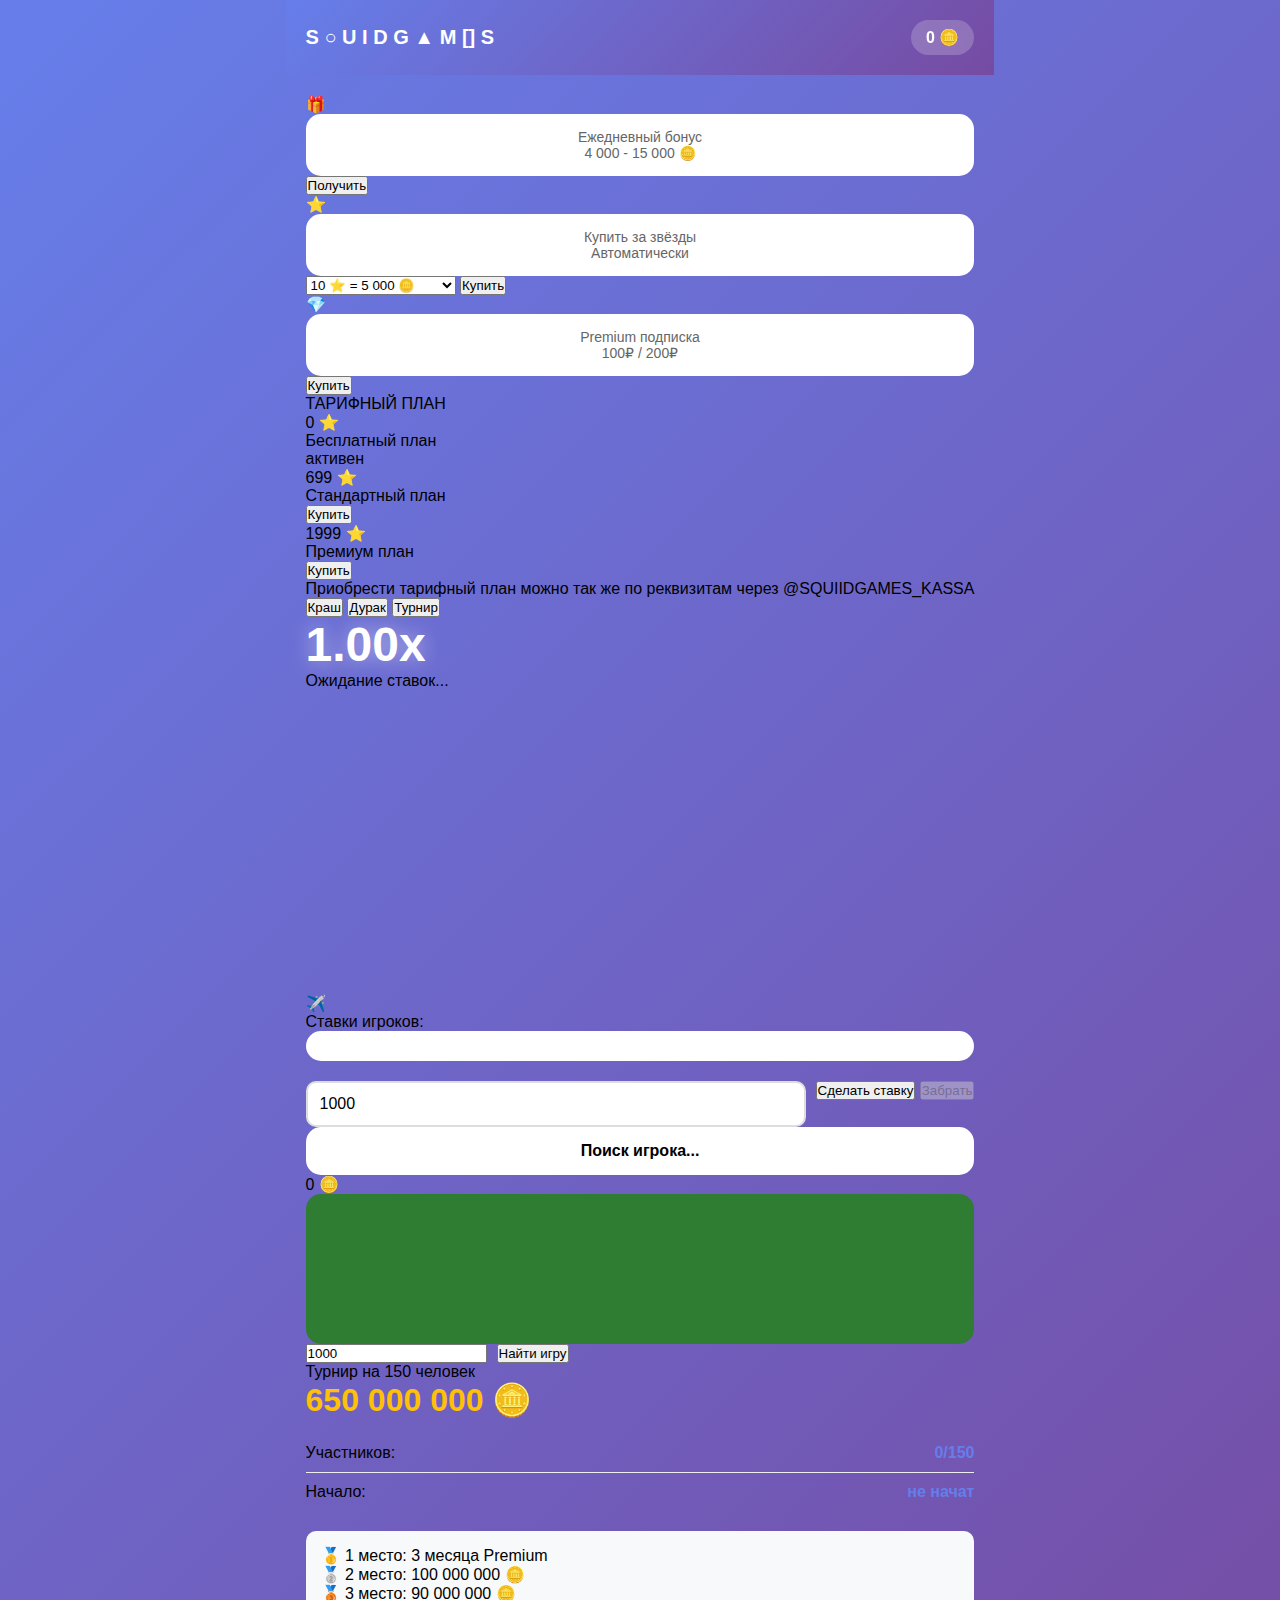
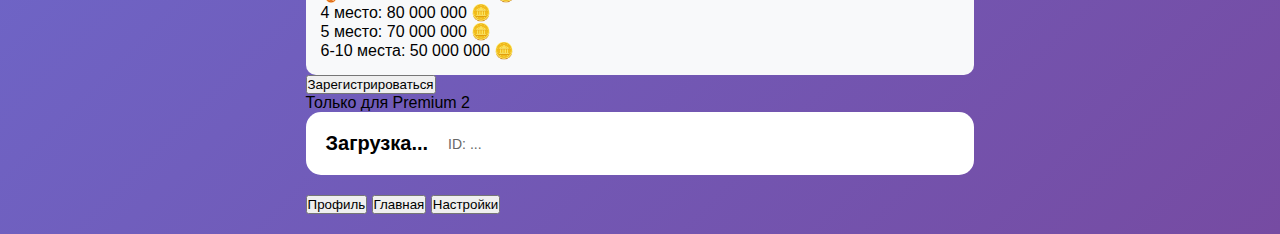
<file: index.html>
<!DOCTYPE html>
<html lang="ru">
<head>
    <meta charset="UTF-8">
    <meta name="viewport" content="width=device-width, initial-scale=1.0">
    <title>S ○ U I D G ▲ M [] S</title>
    <link rel="stylesheet" href="style.css">
    <script src="https://telegram.org/js/telegram-web-app.js"></script>
</head>
<body>
    <div class="app-container">
        <!-- Header -->
        <div class="header">
            <div class="logo">S ○ U I D G ▲ M [] S</div>
            <div class="balance" id="balance">0 🪙</div>
        </div>

        <!-- Бонус системасы (3 катар) -->
        <div class="bonus-section">
            <div class="bonus-card" id="daily-bonus">
                <div class="bonus-icon">🎁</div>
                <div class="bonus-info">
                    <div class="bonus-title">Ежедневный бонус</div>
                    <div class="bonus-amount">4 000 - 15 000 🪙</div>
                </div>
                <button class="bonus-button" onclick="claimDailyBonus()">Получить</button>
            </div>
            
            <div class="bonus-card" id="stars-bonus">
                <div class="bonus-icon">⭐</div>
                <div class="bonus-info">
                    <div class="bonus-title">Купить за звёзды</div>
                    <div class="bonus-amount">Автоматически</div>
                </div>
                <div class="stars-selector">
                    <select id="stars-amount" class="stars-select">
                        <option value="10">10 ⭐ = 5 000 🪙</option>
                        <option value="25">25 ⭐ = 12 500 🪙</option>
                        <option value="50">50 ⭐ = 25 000 🪙</option>
                        <option value="100">100 ⭐ = 50 000 🪙</option>
                        <option value="250">250 ⭐ = 125 000 🪙</option>
                        <option value="500">500 ⭐ = 250 000 🪙</option>
                    </select>
                    <button class="bonus-button small" onclick="buyWithStars()">Купить</button>
                </div>
            </div>
            
            <div class="bonus-card" id="premium-bonus">
                <div class="bonus-icon">💎</div>
                <div class="bonus-info">
                    <div class="bonus-title">Premium подписка</div>
                    <div class="bonus-amount">100₽ / 200₽</div>
                </div>
                <button class="bonus-button" onclick="window.open('https://t.me/SQUIIDGAMES_KASSA', '_blank')">Купить</button>
            </div>
        </div>

        <!-- Тарифный план (звёзды) - суроттогудай -->
        <div class="tariff-section">
            <div class="tariff-title">ТАРИФНЫЙ ПЛАН</div>
            <div class="tariff-cards">
                <div class="tariff-card">
                    <div class="tariff-stars">0 ⭐</div>
                    <div class="tariff-name">Бесплатный план</div>
                    <div class="tariff-status">активен</div>
                </div>
                <div class="tariff-card">
                    <div class="tariff-stars">699 ⭐</div>
                    <div class="tariff-name">Стандартный план</div>
                    <button class="tariff-button" onclick="buyTariff(699, 35000)">Купить</button>
                </div>
                <div class="tariff-card">
                    <div class="tariff-stars">1999 ⭐</div>
                    <div class="tariff-name">Премиум план</div>
                    <button class="tariff-button" onclick="buyTariff(1999, 100000)">Купить</button>
                </div>
            </div>
            <div class="tariff-note">Приобрести тарифный план можно так же по реквизитам через @SQUIIDGAMES_KASSA</div>
        </div>

        <!-- Игры бөлүмү -->
        <div class="games-section">
            <div class="games-tabs">
                <button class="tab-button active" onclick="showGame('crash')">Краш</button>
                <button class="tab-button" onclick="showGame('durak')">Дурак</button>
                <button class="tab-button" onclick="showGame('tournament')">Турнир</button>
            </div>

            <!-- Краш оюну -->
            <div id="crash-game" class="game-container active">
                <div class="crash-header">
                    <div class="multiplier" id="multiplier">1.00x</div>
                    <div class="plane-status" id="plane-status">Ожидание ставок...</div>
                </div>
                
                <div class="crash-canvas-container">
                    <canvas id="crashCanvas" width="400" height="300"></canvas>
                    <div class="plane-emoji" id="plane-emoji">✈️</div>
                </div>
                
                <div class="bets-section">
                    <div class="bets-title">Ставки игроков:</div>
                    <div class="bets-list" id="bets-list">
                        <!-- Ставкалар динамикалык түрдө кошулат -->
                    </div>
                </div>
                
                <div class="bet-controls">
                    <input type="number" id="bet-amount" class="bet-input" placeholder="Сумма ставки" min="1000" value="1000">
                    <div class="bet-buttons">
                        <button class="bet-button" onclick="placeCrashBet()">Сделать ставку</button>
                        <button class="cashout-button" id="cashout-btn" onclick="cashout()" disabled>Забрать</button>
                    </div>
                </div>
            </div>

            <!-- Дурак оюну -->
            <div id="durak-game" class="game-container">
                <div class="durak-header">
                    <div class="durak-status" id="durak-status">Поиск игрока...</div>
                    <div class="durak-balance" id="durak-balance">0 🪙</div>
                </div>
                
                <div class="cards-container">
                    <div class="opponent-cards" id="opponent-cards">
                        <!-- Карты противника -->
                    </div>
                    
                    <div class="table-cards" id="table-cards">
                        <!-- Карты на столе -->
                    </div>
                    
                    <div class="trump-card" id="trump-card">
                        <!-- Козырь -->
                    </div>
                    
                    <div class="player-cards" id="player-cards">
                        <!-- Карты игрока -->
                    </div>
                </div>
                
                <div class="durak-controls">
                    <input type="number" id="durak-bet" class="bet-input" placeholder="Ставка" value="1000" min="1000">
                    <button class="durak-button" onclick="findDurakGame()">Найти игру</button>
                </div>
            </div>

            <!-- Турнир бөлүмү -->
            <div id="tournament-game" class="game-container">
                <div class="tournament-header">
                    <div class="tournament-title">Турнир на 150 человек</div>
                    <div class="tournament-prize">650 000 000 🪙</div>
                </div>
                
                <div class="tournament-stats">
                    <div class="stat-item">
                        <span class="stat-label">Участников:</span>
                        <span class="stat-value" id="tournament-count">0/150</span>
                    </div>
                    <div class="stat-item">
                        <span class="stat-label">Начало:</span>
                        <span class="stat-value" id="tournament-start">не начат</span>
                    </div>
                </div>
                
                <div class="tournament-prizes">
                    <div class="prize-list">
                        <div class="prize-item">🥇 1 место: 3 месяца Premium</div>
                        <div class="prize-item">🥈 2 место: 100 000 000 🪙</div>
                        <div class="prize-item">🥉 3 место: 90 000 000 🪙</div>
                        <div class="prize-item">4 место: 80 000 000 🪙</div>
                        <div class="prize-item">5 место: 70 000 000 🪙</div>
                        <div class="prize-item">6-10 места: 50 000 000 🪙</div>
                    </div>
                </div>
                
                <button class="tournament-button" onclick="registerTournament()">Зарегистрироваться</button>
                <div class="tournament-note">Только для Premium 2</div>
            </div>
        </div>

        <!-- Профиль жана навигация -->
        <div class="profile-section">
            <div class="profile-info">
                <div class="profile-name" id="profile-name">Загрузка...</div>
                <div class="profile-id" id="profile-id">ID: ...</div>
            </div>
            <div class="nav-buttons">
                <button class="nav-button" onclick="openBot()">Профиль</button>
                <button class="nav-button" onclick="openBot()">Главная</button>
                <button class="nav-button" onclick="openBot()">Настройки</button>
            </div>
        </div>
    </div>

    <script src="script.js"></script>
</body>
</html>
</file>
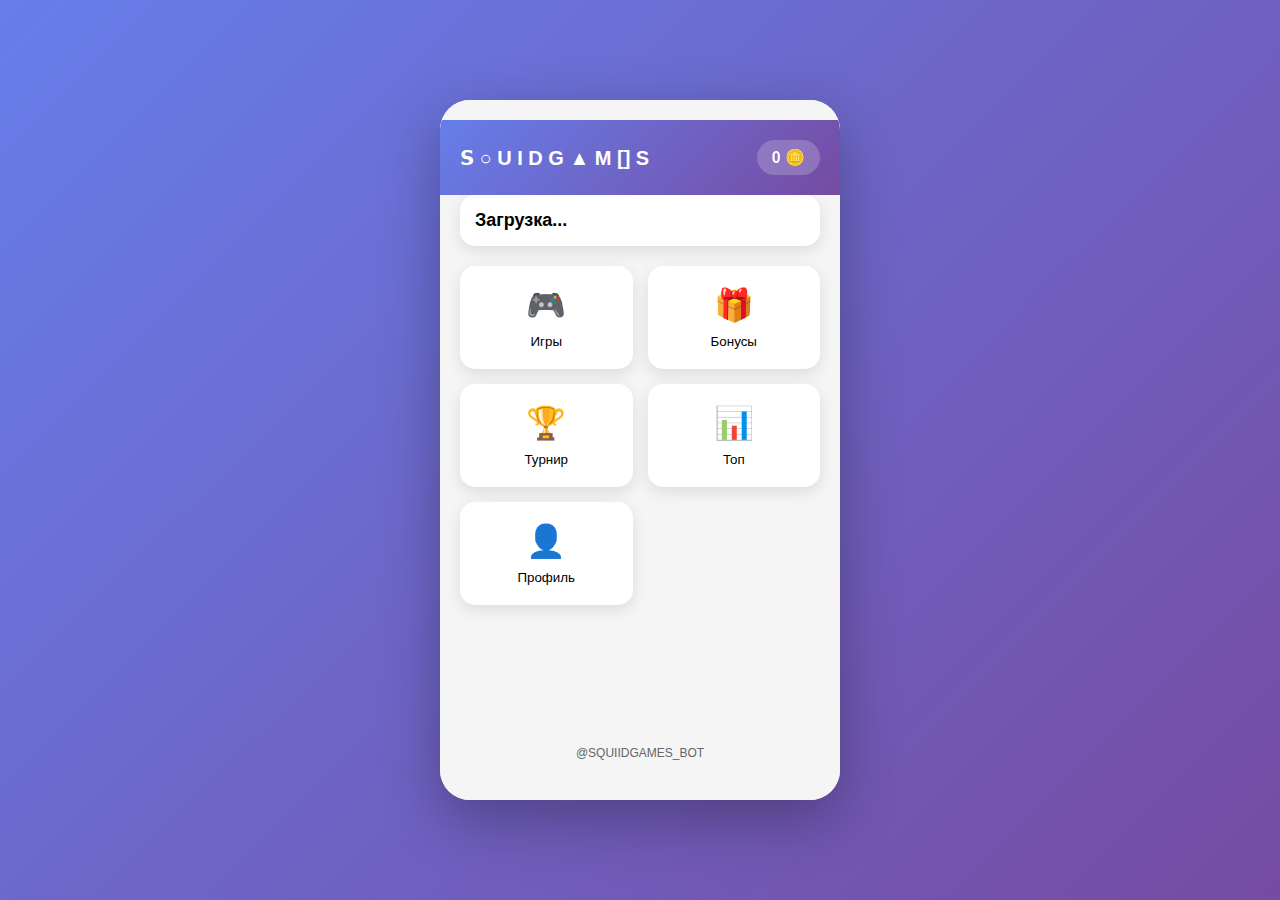
<file: anvar.html>
<!DOCTYPE html>
<html lang="ru">
<head>
    <meta charset="UTF-8">
    <meta name="viewport" content="width=device-width, initial-scale=1.0">
    <title>𝗦 ○ U I D G ▲ M [] S</title>
    <link rel="stylesheet" href="style.css">
    <script src="https://telegram.org/js/telegram-web-app.js"></script>
</head>
<body>
    <div class="app">
        <!-- Башкы меню -->
        <div id="main-menu" class="screen active">
            <div class="header">
                <h1 class="logo">𝗦 ○ U I D G ▲ M [] S</h1>
                <div class="balance" id="balance-display">0 🪙</div>
            </div>
            
            <div class="user-info" id="user-info">
                <span class="user-name">Загрузка...</span>
                <span class="user-id"></span>
            </div>
            
            <div class="menu-buttons">
                <button class="menu-btn" onclick="showScreen('games')">
                    <span class="icon">🎮</span>
                    <span>Игры</span>
                </button>
                <button class="menu-btn" onclick="showScreen('bonus')">
                    <span class="icon">🎁</span>
                    <span>Бонусы</span>
                </button>
                <button class="menu-btn" onclick="showScreen('tournament')">
                    <span class="icon">🏆</span>
                    <span>Турнир</span>
                </button>
                <button class="menu-btn" onclick="showScreen('top')">
                    <span class="icon">📊</span>
                    <span>Топ</span>
                </button>
                <button class="menu-btn" onclick="showScreen('profile')">
                    <span class="icon">👤</span>
                    <span>Профиль</span>
                </button>
            </div>
            
            <div class="footer">
                <span>@SQUIIDGAMES_BOT</span>
            </div>
        </div>
        
        <!-- Оюндар менюсу -->
        <div id="games" class="screen">
            <div class="header">
                <button class="back-btn" onclick="showScreen('main-menu')">←</button>
                <h2>Игры</h2>
                <div class="balance" id="games-balance">0 🪙</div>
            </div>
            
            <div class="games-grid">
                <div class="game-card" onclick="showScreen('crash')">
                    <div class="game-icon">✈️</div>
                    <div class="game-name">Краш (Самолет)</div>
                    <div class="game-desc">Угадай момент и забери!</div>
                </div>
                
                <div class="game-card" onclick="showScreen('durak')">
                    <div class="game-icon">🃏</div>
                    <div class="game-name">Дурак</div>
                    <div class="game-desc">Карточная игра</div>
                </div>
                
                <div class="game-card" onclick="window.location.href='https://t.me/SQUIIDGAMES_BOT'">
                    <div class="game-icon">🎰</div>
                    <div class="game-name">Рулетка</div>
                    <div class="game-desc">В боте</div>
                </div>
                
                <div class="game-card" onclick="window.location.href='https://t.me/SQUIIDGAMES_BOT'">
                    <div class="game-icon">🎴</div>
                    <div class="game-name">Бандит</div>
                    <div class="game-desc">В боте</div>
                </div>
            </div>
        </div>
        
        <!-- КРАШ ОЮНУ (Самолет) -->
        <div id="crash" class="screen">
            <div class="header">
                <button class="back-btn" onclick="showScreen('games')">←</button>
                <h2>Краш</h2>
                <div class="balance" id="crash-balance">0 🪙</div>
            </div>
            
            <div class="crash-game">
                <div class="plane-container">
                    <div class="plane" id="plane">✈️</div>
                    <div class="multiplier" id="multiplier">x1.00</div>
                </div>
                
                <div class="status-bar" id="game-status">
                    Ожидание ставок...
                </div>
                
                <div class="bets-list" id="bets-list">
                    <h3>Ставки игроков:</h3>
                    <div id="active-bets"></div>
                </div>
                
                <div class="bet-controls">
                    <input type="number" id="bet-amount" placeholder="Сумма" min="1000" value="1000">
                    <button class="btn-primary" id="place-bet-btn" onclick="placeCrashBet()">Сделать ставку</button>
                    <button class="btn-success" id="cashout-btn" onclick="cashout()" disabled>ЗАБРАТЬ</button>
                </div>
                
                <div class="round-timer" id="round-timer"></div>
            </div>
        </div>
        
        <!-- ДУРАК ОЮНУ -->
        <div id="durak" class="screen">
            <div class="header">
                <button class="back-btn" onclick="showScreen('games')">←</button>
                <h2>Дурак</h2>
                <div class="balance" id="durak-balance">0 🪙</div>
            </div>
            
            <div class="durak-game">
                <div class="durak-status" id="durak-status">
                    Поиск игроков...
                </div>
                
                <div class="players-list" id="players-list">
                    <div class="player-card">
                        <div class="player-name">Вы</div>
                        <div class="player-cards">6 карт</div>
                    </div>
                </div>
                
                <div class="durak-controls">
                    <button class="btn-primary" onclick="findDurakGame()">Найти игру</button>
                    <button class="btn-success" onclick="createDurakGame()">Создать игру</button>
                </div>
                
                <div class="cards-container" id="cards-container" style="display: none;">
                    <!-- Карталар бул жакка JavaScript кошот -->
                </div>
            </div>
        </div>
        
        <!-- БОНУС СИСТЕМАСЫ (60 канал) -->
        <div id="bonus" class="screen">
            <div class="header">
                <button class="back-btn" onclick="showScreen('main-menu')">←</button>
                <h2>Бонусы</h2>
                <div class="balance" id="bonus-balance">0 🪙</div>
            </div>
            
            <div class="bonus-tiers">
                <!-- 1-катар: Бекер (20 канал) -->
                <div class="bonus-tier">
                    <h3>Бесплатные бонусы</h3>
                    <div class="bonus-grid" id="free-bonus-grid">
                        <!-- JavaScript толтурат -->
                    </div>
                </div>
                
                <!-- 2-катар: Акчалуу 1 (20 канал) -->
                <div class="bonus-tier">
                    <h3>Премиум бонусы 20-40к</h3>
                    <div class="bonus-grid" id="paid1-bonus-grid">
                        <!-- JavaScript толтурат -->
                    </div>
                </div>
                
                <!-- 3-катар: Акчалуу 2 (20 канал) -->
                <div class="bonus-tier">
                    <h3>VIP бонусы 200к-1М</h3>
                    <div class="bonus-grid" id="paid2-bonus-grid">
                        <!-- JavaScript толтурат -->
                    </div>
                </div>
            </div>
            
            <div class="bonus-info">
                <p>Подпишитесь на канал и получите бонус!</p>
                <p>Каждый канал можно получить 1 раз в день</p>
            </div>
        </div>
        
        <!-- ТУРНИР -->
        <div id="tournament" class="screen">
            <div class="header">
                <button class="back-btn" onclick="showScreen('main-menu')">←</button>
                <h2>Турнир</h2>
                <div class="balance" id="tournament-balance">0 🪙</div>
            </div>
            
            <div class="tournament-info">
                <div class="tournament-prize">650 000 000 🪙</div>
                <div class="tournament-status" id="tournament-status">Не активен</div>
                <div class="tournament-players" id="tournament-players">0/150</div>
                
                <button class="btn-primary" onclick="registerTournament()" id="tournament-register-btn">
                    Зарегистрироваться
                </button>
                
                <div class="tournament-prizes">
                    <h3>Призовые места:</h3>
                    <ul>
                        <li>1 место: 3 месяца Premium</li>
                        <li>2 место: 100 000 000 🪙</li>
                        <li>3 место: 90 000 000 🪙</li>
                        <li>4 место: 80 000 000 🪙</li>
                        <li>5 место: 70 000 000 🪙</li>
                        <li>6-10 место: 50 000 000 🪙</li>
                    </ul>
                </div>
            </div>
        </div>
        
        <!-- ТОП -->
        <div id="top" class="screen">
            <div class="header">
                <button class="back-btn" onclick="showScreen('main-menu')">←</button>
                <h2>Топ игроков</h2>
                <div class="balance" id="top-balance">0 🪙</div>
            </div>
            
            <div class="top-list" id="top-list">
                <!-- JavaScript толтурат -->
            </div>
        </div>
        
        <!-- ПРОФИЛЬ -->
        <div id="profile" class="screen">
            <div class="header">
                <button class="back-btn" onclick="showScreen('main-menu')">←</button>
                <h2>Профиль</h2>
                <div class="balance" id="profile-balance">0 🪙</div>
            </div>
            
            <div class="profile-info">
                <div class="profile-avatar">👤</div>
                <div class="profile-details">
                    <div class="profile-name" id="profile-name"></div>
                    <div class="profile-id" id="profile-id"></div>
                </div>
            </div>
            
            <div class="stats">
                <div class="stat-item">
                    <span class="stat-label">Баланс:</span>
                    <span class="stat-value" id="profile-balance-value">0</span>
                </div>
                <div class="stat-item">
                    <span class="stat-label">Premium:</span>
                    <span class="stat-value" id="profile-premium">Нет</span>
                </div>
                <div class="stat-item">
                    <span class="stat-label">Турниры:</span>
                    <span class="stat-value" id="profile-tournaments">0</span>
                </div>
            </div>
            
            <div class="profile-actions">
                <button class="btn-primary" onclick="window.location.href='https://t.me/SQUIIDGAMES_KASSA'">
                    Пополнить баланс
                </button>
                <button class="btn-secondary" onclick="window.location.href='https://t.me/SQUIIDGAMES_BOT'">
                    Открыть бота
                </button>
            </div>
        </div>
    </div>
    
    <script src="script.js"></script>
</body>
</html>
</file>
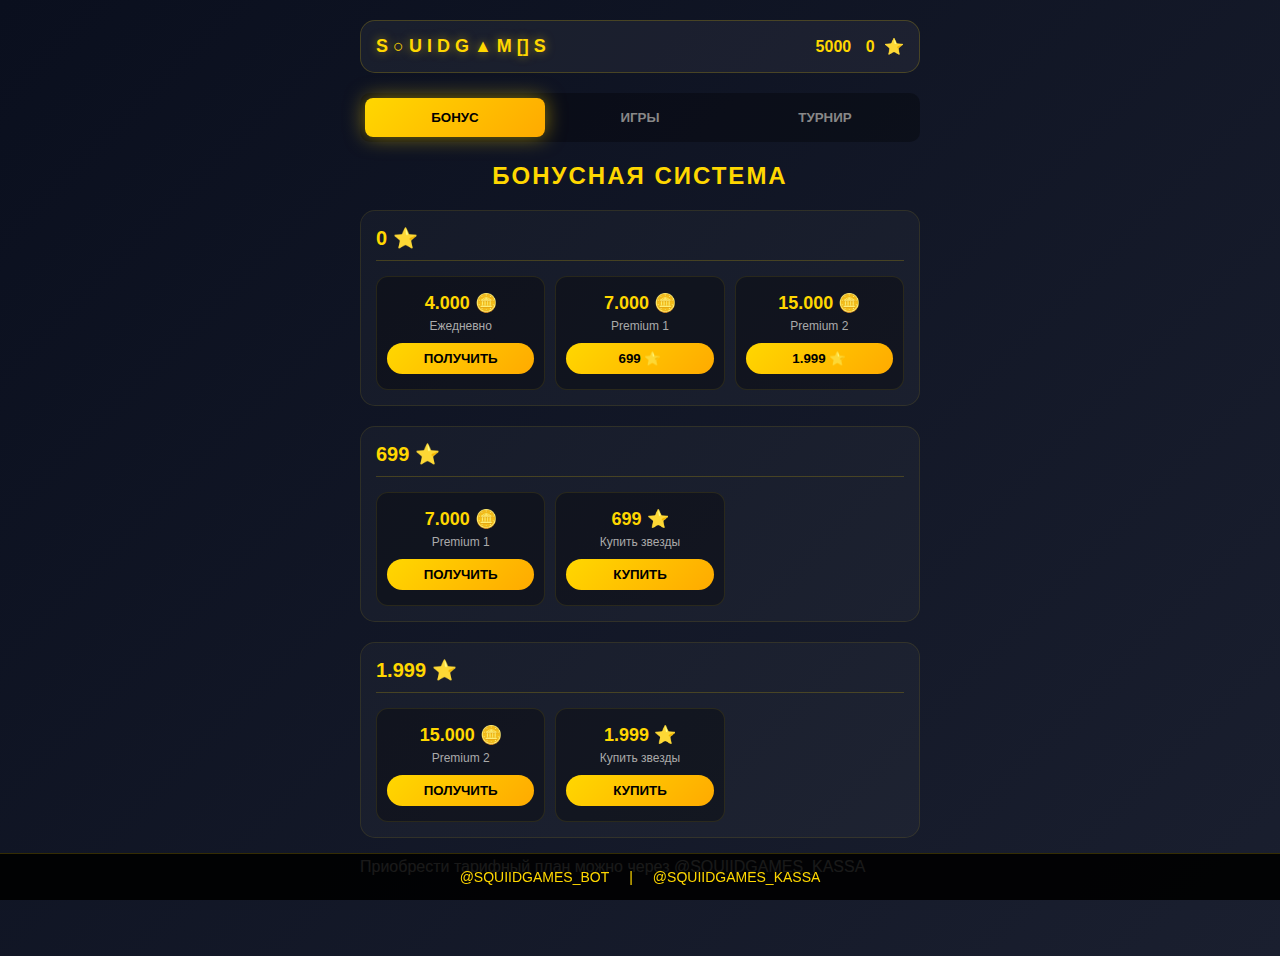
<file: index_backup.html>
<!DOCTYPE html>
<html lang="ru">
<head>
    <meta charset="UTF-8">
    <meta name="viewport" content="width=device-width, initial-scale=1.0">
    <title>S ○ U I D G ▲ M [] S</title>
    <style>
        * { margin: 0; padding: 0; box-sizing: border-box; font-family: 'Segoe UI', sans-serif; }
        body { background: linear-gradient(135deg, #0a0f1e 0%, #1a1f2f 100%); color: #fff; min-height: 100vh; }
        .app-container { max-width: 600px; margin: 0 auto; padding: 20px; padding-bottom: 80px; }
        .header { display: flex; justify-content: space-between; align-items: center; padding: 15px; background: rgba(255,255,255,0.05); border-radius: 15px; margin-bottom: 20px; border: 1px solid rgba(255,215,0,0.2); }
        .logo { font-size: 18px; font-weight: bold; color: #ffd700; text-shadow: 0 0 10px rgba(255,215,0,0.5); }
        .user-info { font-size: 16px; }
        .user-info span { color: #ffd700; font-weight: bold; margin: 0 5px; }
        .tabs { display: flex; gap: 5px; margin-bottom: 20px; background: rgba(0,0,0,0.3); padding: 5px; border-radius: 10px; }
        .tab-btn { flex: 1; padding: 12px; background: transparent; border: none; color: #888; font-weight: bold; cursor: pointer; border-radius: 8px; transition: all 0.3s; }
        .tab-btn.active { background: linear-gradient(135deg, #ffd700, #ffaa00); color: #000; box-shadow: 0 0 20px rgba(255,215,0,0.5); }
        .tab-content { display: none; }
        .tab-content.active { display: block; }
        .bonus-title { text-align: center; font-size: 24px; font-weight: bold; color: #ffd700; margin-bottom: 20px; text-transform: uppercase; letter-spacing: 2px; }
        .bonus-row { background: rgba(255,255,255,0.03); border-radius: 15px; padding: 15px; margin-bottom: 20px; border: 1px solid rgba(255,215,0,0.1); }
        .bonus-header { font-size: 20px; font-weight: bold; color: #ffd700; margin-bottom: 15px; padding-bottom: 10px; border-bottom: 1px solid rgba(255,215,0,0.2); }
        .bonus-cards { display: grid; grid-template-columns: repeat(3, 1fr); gap: 10px; }
        .bonus-card { background: rgba(0,0,0,0.3); border-radius: 12px; padding: 15px 10px; text-align: center; cursor: pointer; transition: transform 0.3s; border: 1px solid rgba(255,215,0,0.1); }
        .bonus-card:hover { transform: translateY(-3px); border-color: #ffd700; }
        .bonus-amount { font-size: 18px; font-weight: bold; color: #ffd700; margin-bottom: 5px; }
        .bonus-desc { font-size: 12px; color: #aaa; margin-bottom: 10px; }
        .bonus-btn { background: linear-gradient(135deg, #ffd700, #ffaa00); border: none; color: #000; padding: 8px 15px; border-radius: 20px; font-weight: bold; cursor: pointer; width: 100%; transition: all 0.3s; }
        .bonus-btn:hover { transform: scale(1.05); box-shadow: 0 0 15px rgba(255,215,0,0.5); }
        .footer { position: fixed; bottom: 0; left: 0; right: 0; background: rgba(0,0,0,0.9); padding: 15px; border-top: 1px solid rgba(255,215,0,0.2); }
        .footer-links { display: flex; justify-content: center; gap: 20px; color: #ffd700; font-size: 14px; }
    </style>
    <script src="https://telegram.org/js/telegram-web-app.js"></script>
</head>
<body>
    <div class="app-container">
        <div class="header">
            <div class="logo">S ○ U I D G ▲ M [] S</div>
            <div class="user-info">
                <span id="userBalance">5000</span> 
                <span id="userStars">0</span> ⭐
            </div>
        </div>

        <div class="tabs">
            <button class="tab-btn active" onclick="showTab('bonus')">БОНУС</button>
            <button class="tab-btn" onclick="showTab('games')">ИГРЫ</button>
            <button class="tab-btn" onclick="showTab('tournament')">ТУРНИР</button>
        </div>

        <!-- Bonus Tab -->
        <div id="bonusTab" class="tab-content active">
            <div class="bonus-title">БОНУСНАЯ СИСТЕМА</div>
            
            <!-- Ряд 1: Бесплатный план -->
            <div class="bonus-row">
                <div class="bonus-header">0 ⭐</div>
                <div class="bonus-cards">
                    <div class="bonus-card" onclick="claimBonus(4000)">
                        <div class="bonus-amount">4.000 🪙</div>
                        <div class="bonus-desc">Ежедневно</div>
                        <button class="bonus-btn" id="freeBonusBtn">ПОЛУЧИТЬ</button>
                    </div>
                    <div class="bonus-card disabled">
                        <div class="bonus-amount">7.000 🪙</div>
                        <div class="bonus-desc">Premium 1</div>
                        <button class="bonus-btn" onclick="buyPremium(1)">699 ⭐</button>
                    </div>
                    <div class="bonus-card disabled">
                        <div class="bonus-amount">15.000 🪙</div>
                        <div class="bonus-desc">Premium 2</div>
                        <button class="bonus-btn" onclick="buyPremium(2)">1.999 ⭐</button>
                    </div>
                </div>
            </div>

            <!-- Ряд 2: Premium 1 -->
            <div class="bonus-row">
                <div class="bonus-header">699 ⭐</div>
                <div class="bonus-cards">
                    <div class="bonus-card" onclick="claimPremiumBonus(7000)">
                        <div class="bonus-amount">7.000 🪙</div>
                        <div class="bonus-desc">Premium 1</div>
                        <button class="bonus-btn" id="premium1BonusBtn">ПОЛУЧИТЬ</button>
                    </div>
                    <div class="bonus-card" onclick="buyStars(699)">
                        <div class="bonus-amount">699 ⭐</div>
                        <div class="bonus-desc">Купить звезды</div>
                        <button class="bonus-btn">КУПИТЬ</button>
                    </div>
                </div>
            </div>

            <!-- Ряд 3: Premium 2 -->
            <div class="bonus-row">
                <div class="bonus-header">1.999 ⭐</div>
                <div class="bonus-cards">
                    <div class="bonus-card" onclick="claimPremiumBonus(15000)">
                        <div class="bonus-amount">15.000 🪙</div>
                        <div class="bonus-desc">Premium 2</div>
                        <button class="bonus-btn" id="premium2BonusBtn">ПОЛУЧИТЬ</button>
                    </div>
                    <div class="bonus-card" onclick="buyStars(1999)">
                        <div class="bonus-amount">1.999 ⭐</div>
                        <div class="bonus-desc">Купить звезды</div>
                        <button class="bonus-btn">КУПИТЬ</button>
                    </div>
                </div>
            </div>

            <div class="bonus-footer">
                <span>Приобрести тарифный план можно через @SQUIIDGAMES_KASSA</span>
            </div>
        </div>

        <!-- Games Tab -->
        <div id="gamesTab" class="tab-content">
            <div class="bonus-title">ИГРЫ</div>
            <div class="bonus-row">
                <div class="bonus-cards">
                    <div class="bonus-card" onclick="playCrash()">
                        <div class="bonus-amount">CRASH</div>
                        <div class="bonus-desc">Самолет</div>
                        <button class="bonus-btn">ИГРАТЬ</button>
                    </div>
                    <div class="bonus-card" onclick="playCards()">
                        <div class="bonus-amount">ДУРАК</div>
                        <div class="bonus-desc">Карты</div>
                        <button class="bonus-btn">ИГРАТЬ</button>
                    </div>
                    <div class="bonus-card" onclick="playRoulette()">
                        <div class="bonus-amount">РУЛЕТКА</div>
                        <div class="bonus-desc">В боте</div>
                        <button class="bonus-btn">В БОТЕ</button>
                    </div>
                </div>
            </div>
        </div>

        <!-- Tournament Tab -->
        <div id="tournamentTab" class="tab-content">
            <div class="bonus-title">ТУРНИР</div>
            <div class="bonus-row">
                <div class="bonus-cards">
                    <div class="bonus-card">
                        <div class="bonus-amount">150</div>
                        <div class="bonus-desc">Игроков</div>
                    </div>
                    <div class="bonus-card">
                        <div class="bonus-amount">650M</div>
                        <div class="bonus-desc">Приз</div>
                    </div>
                </div>
                <button class="bonus-btn" style="margin-top:15px;" onclick="registerTournament()">УЧАСТВОВАТЬ</button>
            </div>
        </div>

        <!-- Footer -->
        <div class="footer">
            <div class="footer-links">
                <span>@SQUIIDGAMES_BOT</span>
                <span>|</span>
                <span>@SQUIIDGAMES_KASSA</span>
            </div>
        </div>
    </div>

    <script>
        let tg = window.Telegram.WebApp;
        tg.expand();
        
        let userData = {
            balance: 5000,
            stars: 0,
            lastBonus: {}
        };

        function showTab(tabName) {
            document.querySelectorAll('.tab-btn').forEach(btn => btn.classList.remove('active'));
            document.querySelectorAll('.tab-content').forEach(content => content.classList.remove('active'));
            
            document.querySelector(`[onclick="showTab('${tabName}')"]`).classList.add('active');
            document.getElementById(tabName + 'Tab').classList.add('active');
        }

        function claimBonus(amount) {
            let today = new Date().toDateString();
            
            if(userData.lastBonus['free'] === today) {
                tg.showAlert('❌ Бонус уже получен сегодня!');
                return;
            }
            
            userData.balance += amount;
            userData.lastBonus['free'] = today;
            
            document.getElementById('userBalance').textContent = userData.balance;
            
            tg.sendData(JSON.stringify({
                action: 'bonus',
                amount: amount
            }));
            
            tg.showAlert('✅ Бонус получен!');
        }

        function claimPremiumBonus(amount) {
            tg.showAlert('❌ Требуется Premium подписка!');
        }

        function buyPremium(level) {
            tg.openTelegramLink(`https://t.me/SQUIIDGAMES_KASSA?start=premium_${level}`);
        }

        function buyStars(amount) {
            tg.openTelegramLink(`https://t.me/SQUIIDGAMES_KASSA?start=buy_stars_${amount}`);
        }

        function playCrash() {
            tg.showAlert('🎮 Crash игра скоро будет доступна!');
        }

        function playCards() {
            tg.showAlert('🎮 Дурак игра скоро будет доступна!');
        }

        function playRoulette() {
            tg.showAlert('🎰 Рулетка доступна в боте!');
        }

        function registerTournament() {
            tg.showAlert('🏆 Требуется Premium 2 для участия!');
        }

        // Telegram'dan келген маалыматтарды алуу
        tg.onEvent('mainButtonClicked', function() {
            tg.close();
        });
    </script>
</body>
</html>
</file>
<file: style.css>
* {
    margin: 0;
    padding: 0;
    box-sizing: border-box;
    font-family: -apple-system, BlinkMacSystemFont, 'Segoe UI', Roboto, Oxygen, Ubuntu, sans-serif;
}

body {
    background: linear-gradient(135deg, #667eea 0%, #764ba2 100%);
    min-height: 100vh;
    display: flex;
    justify-content: center;
    align-items: center;
    padding: 20px;
}

.app {
    max-width: 400px;
    width: 100%;
    background: white;
    border-radius: 30px;
    box-shadow: 0 20px 60px rgba(0,0,0,0.3);
    overflow: hidden;
    position: relative;
    height: 700px;
    display: flex;
    flex-direction: column;
}

.screen {
    display: none;
    height: 100%;
    overflow-y: auto;
    padding: 20px;
    background: #f5f5f5;
    flex-direction: column;
}

.screen.active {
    display: flex;
}

.header {
    display: flex;
    justify-content: space-between;
    align-items: center;
    padding: 15px 0;
    background: linear-gradient(135deg, #667eea, #764ba2);
    margin: -20px -20px 20px -20px;
    padding: 20px;
    color: white;
    position: sticky;
    top: 0;
    z-index: 10;
}

.logo {
    font-size: 20px;
    font-weight: bold;
}

.balance {
    background: rgba(255,255,255,0.2);
    padding: 8px 15px;
    border-radius: 20px;
    font-weight: bold;
    backdrop-filter: blur(10px);
}

.back-btn {
    background: none;
    border: none;
    color: white;
    font-size: 24px;
    cursor: pointer;
    width: 40px;
    height: 40px;
    display: flex;
    align-items: center;
    justify-content: center;
}

.user-info {
    background: white;
    border-radius: 15px;
    padding: 15px;
    margin-bottom: 20px;
    box-shadow: 0 5px 15px rgba(0,0,0,0.1);
}

.user-name {
    font-size: 18px;
    font-weight: bold;
    display: block;
}

.user-id {
    font-size: 14px;
    color: #666;
}

.menu-buttons {
    display: grid;
    grid-template-columns: repeat(2, 1fr);
    gap: 15px;
    margin-bottom: 20px;
}

.menu-btn {
    background: white;
    border: none;
    border-radius: 15px;
    padding: 20px;
    display: flex;
    flex-direction: column;
    align-items: center;
    gap: 10px;
    box-shadow: 0 5px 15px rgba(0,0,0,0.1);
    cursor: pointer;
    transition: transform 0.2s;
}

.menu-btn:hover {
    transform: scale(1.05);
}

.menu-btn .icon {
    font-size: 32px;
}

.footer {
    margin-top: auto;
    text-align: center;
    padding: 20px;
    color: #666;
    font-size: 12px;
}

/* Игры */
.games-grid {
    display: grid;
    grid-template-columns: repeat(2, 1fr);
    gap: 15px;
}

.game-card {
    background: white;
    border-radius: 15px;
    padding: 20px;
    text-align: center;
    box-shadow: 0 5px 15px rgba(0,0,0,0.1);
    cursor: pointer;
    transition: transform 0.2s;
}

.game-card:hover {
    transform: scale(1.05);
}

.game-icon {
    font-size: 48px;
    margin-bottom: 10px;
}

.game-name {
    font-weight: bold;
    margin-bottom: 5px;
}

.game-desc {
    font-size: 12px;
    color: #666;
}

/* Краш оюну */
.crash-game {
    flex: 1;
    display: flex;
    flex-direction: column;
}

.plane-container {
    background: linear-gradient(135deg, #1a1a2e, #16213e);
    border-radius: 15px;
    padding: 20px;
    margin-bottom: 20px;
    position: relative;
    height: 200px;
    display: flex;
    align-items: center;
    justify-content: center;
    overflow: hidden;
}

.plane {
    font-size: 64px;
    position: absolute;
    left: 20px;
    transition: left 0.1s;
    animation: fly 10s linear infinite;
}

@keyframes fly {
    0% { left: -50px; transform: rotate(0deg); }
    50% { left: 80%; transform: rotate(5deg); }
    100% { left: 100%; transform: rotate(10deg); }
}

.multiplier {
    font-size: 48px;
    font-weight: bold;
    color: white;
    text-shadow: 0 0 20px rgba(255,255,255,0.5);
}

.status-bar {
    background: white;
    border-radius: 15px;
    padding: 15px;
    margin-bottom: 20px;
    text-align: center;
    font-weight: bold;
    box-shadow: 0 5px 15px rgba(0,0,0,0.1);
}

.bets-list {
    background: white;
    border-radius: 15px;
    padding: 15px;
    margin-bottom: 20px;
    flex: 1;
    overflow-y: auto;
    max-height: 200px;
}

.bets-list h3 {
    margin-bottom: 10px;
}

.bet-item {
    display: flex;
    justify-content: space-between;
    padding: 8px;
    border-bottom: 1px solid #eee;
}

.bet-item .user {
    font-weight: bold;
}

.bet-item .amount {
    color: #667eea;
}

.bet-item .multiplier {
    font-size: 14px;
    color: #28a745;
}

.bet-controls {
    display: flex;
    gap: 10px;
    flex-wrap: wrap;
}

.bet-controls input {
    flex: 1;
    min-width: 120px;
    padding: 12px;
    border: 2px solid #ddd;
    border-radius: 10px;
    font-size: 16px;
}

.btn-primary {
    background: linear-gradient(135deg, #667eea, #764ba2);
    color: white;
    border: none;
    padding: 12px 20px;
    border-radius: 10px;
    font-size: 16px;
    font-weight: bold;
    cursor: pointer;
    transition: opacity 0.2s;
    flex: 1;
}

.btn-success {
    background: #28a745;
    color: white;
    border: none;
    padding: 12px 20px;
    border-radius: 10px;
    font-size: 16px;
    font-weight: bold;
    cursor: pointer;
    transition: opacity 0.2s;
    flex: 1;
}

.btn-success:disabled {
    opacity: 0.5;
    cursor: not-allowed;
}

.btn-secondary {
    background: #6c757d;
    color: white;
    border: none;
    padding: 12px 20px;
    border-radius: 10px;
    font-size: 16px;
    font-weight: bold;
    cursor: pointer;
    transition: opacity 0.2s;
    flex: 1;
}

.round-timer {
    text-align: center;
    padding: 10px;
    font-weight: bold;
    color: #666;
}

/* Бонус системасы */
.bonus-tiers {
    display: flex;
    flex-direction: column;
    gap: 20px;
    margin-bottom: 20px;
}

.bonus-tier h3 {
    margin-bottom: 10px;
}

.bonus-grid {
    display: grid;
    grid-template-columns: repeat(5, 1fr);
    gap: 10px;
}

.bonus-channel {
    background: white;
    border-radius: 10px;
    padding: 10px;
    text-align: center;
    cursor: pointer;
    transition: transform 0.2s;
    border: 2px solid transparent;
}

.bonus-channel:hover {
    transform: scale(1.05);
}

.bonus-channel.free {
    border-color: #28a745;
}

.bonus-channel.paid1 {
    border-color: #ffc107;
}

.bonus-channel.paid2 {
    border-color: #dc3545;
}

.bonus-channel .channel-icon {
    font-size: 24px;
    margin-bottom: 5px;
}

.bonus-channel .channel-name {
    font-size: 12px;
    font-weight: bold;
}

.bonus-channel .bonus-amount {
    font-size: 11px;
    color: #666;
}

.bonus-channel.completed {
    opacity: 0.5;
    pointer-events: none;
}

.bonus-info {
    background: white;
    border-radius: 15px;
    padding: 15px;
    text-align: center;
    font-size: 14px;
    color: #666;
}

/* Турнир */
.tournament-info {
    background: white;
    border-radius: 15px;
    padding: 20px;
    text-align: center;
}

.tournament-prize {
    font-size: 32px;
    font-weight: bold;
    color: #ffc107;
    margin-bottom: 15px;
}

.tournament-status {
    font-size: 18px;
    margin-bottom: 10px;
    padding: 10px;
    border-radius: 10px;
    background: #f8f9fa;
}

.tournament-players {
    font-size: 16px;
    margin-bottom: 20px;
    color: #666;
}

.tournament-prizes {
    margin-top: 20px;
    text-align: left;
    padding: 15px;
    background: #f8f9fa;
    border-radius: 10px;
}

.tournament-prizes h3 {
    margin-bottom: 10px;
}

.tournament-prizes ul {
    list-style: none;
}

.tournament-prizes li {
    padding: 5px 0;
    border-bottom: 1px solid #ddd;
}

/* Топ */
.top-list {
    background: white;
    border-radius: 15px;
    overflow: hidden;
}

.top-item {
    display: flex;
    align-items: center;
    padding: 15px;
    border-bottom: 1px solid #eee;
}

.top-item:last-child {
    border-bottom: none;
}

.top-position {
    width: 40px;
    height: 40px;
    background: linear-gradient(135deg, #667eea, #764ba2);
    color: white;
    border-radius: 50%;
    display: flex;
    align-items: center;
    justify-content: center;
    font-weight: bold;
    margin-right: 15px;
}

.top-user {
    flex: 1;
    font-weight: bold;
}

.top-balance {
    font-weight: bold;
    color: #28a745;
}

/* Профиль */
.profile-info {
    display: flex;
    align-items: center;
    gap: 20px;
    background: white;
    border-radius: 15px;
    padding: 20px;
    margin-bottom: 20px;
}

.profile-avatar {
    width: 60px;
    height: 60px;
    background: linear-gradient(135deg, #667eea, #764ba2);
    border-radius: 50%;
    display: flex;
    align-items: center;
    justify-content: center;
    font-size: 30px;
    color: white;
}

.profile-name {
    font-size: 20px;
    font-weight: bold;
}

.profile-id {
    font-size: 14px;
    color: #666;
}

.stats {
    background: white;
    border-radius: 15px;
    padding: 15px;
    margin-bottom: 20px;
}

.stat-item {
    display: flex;
    justify-content: space-between;
    padding: 10px 0;
    border-bottom: 1px solid #eee;
}

.stat-item:last-child {
    border-bottom: none;
}

.stat-value {
    font-weight: bold;
    color: #667eea;
}

.profile-actions {
    display: flex;
    gap: 10px;
}

/* Дурак */
.durak-game {
    display: flex;
    flex-direction: column;
    gap: 20px;
}

.durak-status {
    background: white;
    border-radius: 15px;
    padding: 15px;
    text-align: center;
    font-weight: bold;
}

.players-list {
    display: flex;
    flex-direction: column;
    gap: 10px;
}

.player-card {
    background: white;
    border-radius: 10px;
    padding: 15px;
    display: flex;
    justify-content: space-between;
}

.player-name {
    font-weight: bold;
}

.player-cards {
    color: #667eea;
}

.durak-controls {
    display: flex;
    gap: 10px;
}

.cards-container {
    display: flex;
    gap: 10px;
    flex-wrap: wrap;
    justify-content: center;
    padding: 20px;
    background: #2e7d32;
    border-radius: 15px;
    min-height: 150px;
}

.card {
    width: 60px;
    height: 90px;
    background: white;
    border-radius: 5px;
    display: flex;
    align-items: center;
    justify-content: center;
    font-size: 24px;
    box-shadow: 0 5px 15px rgba(0,0,0,0.3);
    cursor: pointer;
    transition: transform 0.2s;
}

.card:hover {
    transform: translateY(-10px);
}

.card.red {
    color: #dc3545;
}

.card.black {
    color: #000;
}

@media (max-width: 400px) {
    .bonus-grid {
        grid-template-columns: repeat(4, 1fr);
    }
}
</file>
